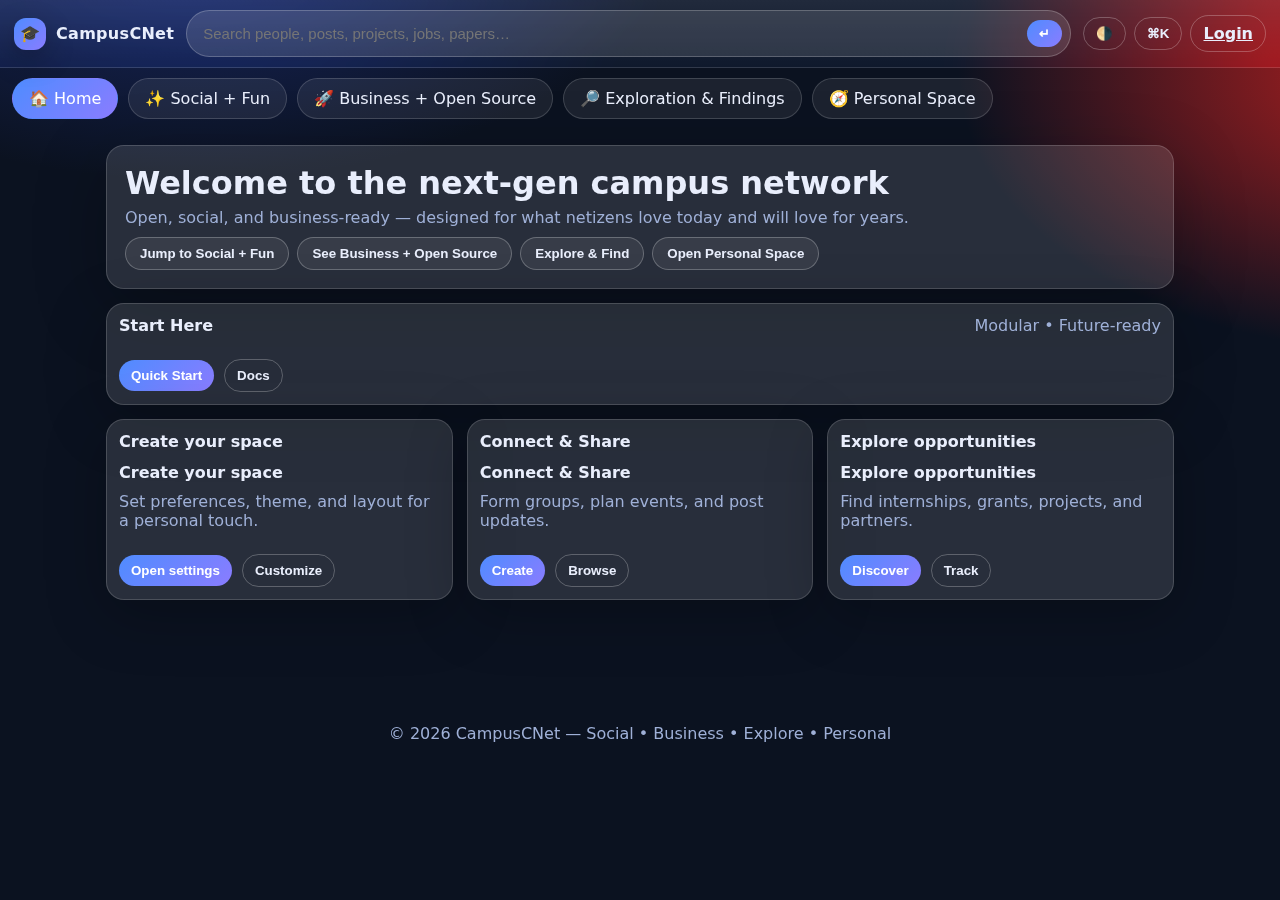
<file: index.html>
<!DOCTYPE html>
<html lang="en">
<head>
  <meta charset="utf-8" />
  <meta name="viewport" content="width=device-width, initial-scale=1" />
  <title>CampusCNet — Social • Business • Explore • Personal</title>
  <link rel="icon" href="data:," />
  <link rel="stylesheet" href="style.css" />
</head>
<body>
  <!-- Top Bar -->
  <header class="appbar">
    <div class="brand">
      <div class="mark" aria-hidden="true">🎓</div>
      <div class="logotype">CampusCNet</div>
    </div>

    <!-- Omnibox (Resources / Explore) -->
    <form id="omniboxForm" class="omnibox" role="search" aria-label="Global Search">
      <input id="omnibox" type="search" placeholder="Search people, posts, projects, jobs, papers…" autocomplete="off" />
      <button type="submit" aria-label="Search">↵</button>
    </form>

    <!-- Actions -->
    <div class="actions">
      <button id="themeBtn" class="pill" title="Toggle Light/Dark">🌗</button>
      <button id="cmdBtn" class="pill" title="Command Palette (Ctrl/⌘ K)">⌘K</button>
      <a id="loginBtn" class="pill" href="#">Login</a>
    </div>
  </header>

  <!-- Tabs (no hamburger; scrollable pills) -->
  <nav class="tabs" aria-label="Primary">
    <ul>
      <li><a href="#" class="tab active" data-zone="home">🏠 Home</a></li>
      <li><a href="#" class="tab" data-zone="socialFun">✨ Social + Fun</a></li>
      <li><a href="#" class="tab" data-zone="businessOpen">🚀 Business + Open Source</a></li>
      <li><a href="#" class="tab" data-zone="explore">🔎 Exploration & Findings</a></li>
      <li><a href="#" class="tab" data-zone="personal">🧭 Personal Space</a></li>
    </ul>
  </nav>

  <!-- Main Shell -->
  <main class="shell">
    <section class="hero panel" id="hero">
      <h1>Welcome to the next-gen campus network</h1>
      <p>Open, social, and business-ready — designed for what netizens love today and will love for years.</p>
      <div class="chips">
        <button class="chip pill" data-jump="socialFun">Jump to Social + Fun</button>
        <button class="chip pill" data-jump="businessOpen">See Business + Open Source</button>
        <button class="chip pill" data-jump="explore">Explore & Find</button>
        <button class="chip pill" data-jump="personal">Open Personal Space</button>
      </div>
    </section>

    <!-- Dynamic content goes here -->
    <section id="content" class="grid" aria-live="polite"></section>
  </main>

  <!-- Command Palette -->
  <div id="cmdPalette" class="cmdk hidden" role="dialog" aria-modal="true" aria-label="Command Palette">
    <div class="cmdk-box">
      <input type="text" id="cmdInput" placeholder="Type a command or search…" />
      <ul id="cmdResults"></ul>
      <div class="cmdk-hint">Enter to select • Esc to close</div>
    </div>
  </div>

  <footer class="foot">
    <p>© <span id="year"></span> CampusCNet — Social • Business • Explore • Personal</p>
  </footer>

  <script src="script.js"></script>

  
</body>
</html>
</file>
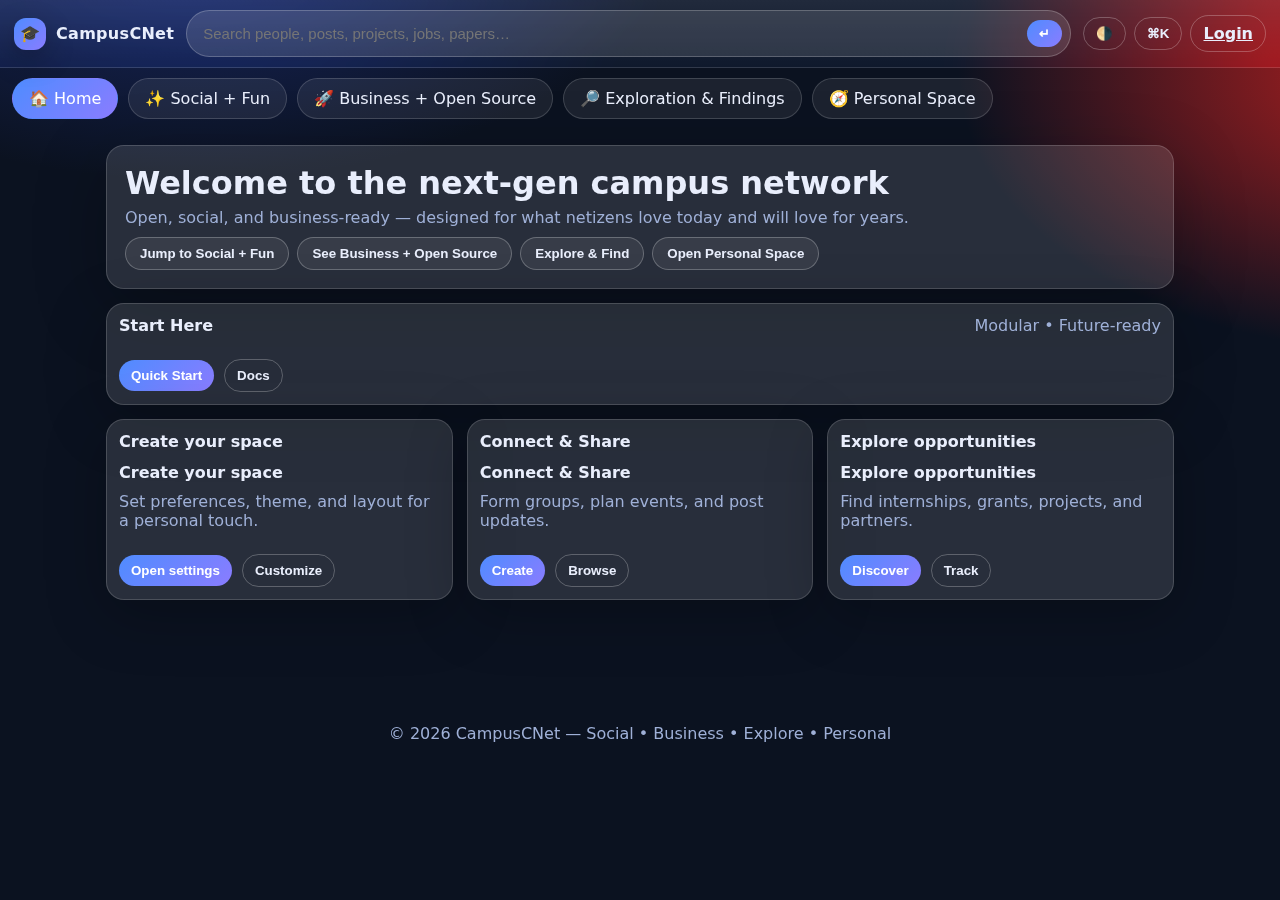
<file: Connect2.html>
<!DOCTYPE html>
<html lang="en">
<head>
  <meta charset="utf-8" />
  <meta name="viewport" content="width=device-width, initial-scale=1" />
  <title>CampusCNet — Social • Business • Explore • Personal</title>
  <link rel="icon" href="data:," />
  <link rel="stylesheet" href="style.css" />
</head>
<body>
  <!-- Top Bar -->
  <header class="appbar">
    <div class="brand">
      <div class="mark" aria-hidden="true">🎓</div>
      <div class="logotype">CampusCNet</div>
    </div>

    <!-- Omnibox (Resources / Explore) -->
    <form id="omniboxForm" class="omnibox" role="search" aria-label="Global Search">
      <input id="omnibox" type="search" placeholder="Search people, posts, projects, jobs, papers…" autocomplete="off" />
      <button type="submit" aria-label="Search">↵</button>
    </form>

    <!-- Actions -->
    <div class="actions">
      <button id="themeBtn" class="pill" title="Toggle Light/Dark">🌗</button>
      <button id="cmdBtn" class="pill" title="Command Palette (Ctrl/⌘ K)">⌘K</button>
      <a id="loginBtn" class="pill" href="#">Login</a>
    </div>
  </header>

  <!-- Tabs (no hamburger; scrollable pills) -->
  <nav class="tabs" aria-label="Primary">
    <ul>
      <li><a href="#" class="tab active" data-zone="home">🏠 Home</a></li>
      <li><a href="#" class="tab" data-zone="socialFun">✨ Social + Fun</a></li>
      <li><a href="#" class="tab" data-zone="businessOpen">🚀 Business + Open Source</a></li>
      <li><a href="#" class="tab" data-zone="explore">🔎 Exploration & Findings</a></li>
      <li><a href="#" class="tab" data-zone="personal">🧭 Personal Space</a></li>
    </ul>
  </nav>

  <!-- Main Shell -->
  <main class="shell">
    <section class="hero panel" id="hero">
      <h1>Welcome to the next-gen campus network</h1>
      <p>Open, social, and business-ready — designed for what netizens love today and will love for years.</p>
      <div class="chips">
        <button class="chip pill" data-jump="socialFun">Jump to Social + Fun</button>
        <button class="chip pill" data-jump="businessOpen">See Business + Open Source</button>
        <button class="chip pill" data-jump="explore">Explore & Find</button>
        <button class="chip pill" data-jump="personal">Open Personal Space</button>
      </div>
    </section>

    <!-- Dynamic content goes here -->
    <section id="content" class="grid" aria-live="polite"></section>
  </main>

  <!-- Command Palette -->
  <div id="cmdPalette" class="cmdk hidden" role="dialog" aria-modal="true" aria-label="Command Palette">
    <div class="cmdk-box">
      <input type="text" id="cmdInput" placeholder="Type a command or search…" />
      <ul id="cmdResults"></ul>
      <div class="cmdk-hint">Enter to select • Esc to close</div>
    </div>
  </div>

  <footer class="foot">
    <p>© <span id="year"></span> CampusCNet — Social • Business • Explore • Personal</p>
  </footer>

  <script src="script.js"></script>

  
</body>
</html>
</file>
<file: style.css>
/* ===== Theme Tokens ===== */
:root{
  --bg: #0b1220;
  --surface: rgba(255,255,255,0.06);
  --glass: rgba(255,255,255,0.12);
  --text: #e9eefc;
  --muted:#9fb0d7;
  --brand:#4f8cff;
  --brand2:#8a7cff;
  --ring: rgba(79,140,255,0.35);
}
:root.light{
  --bg:#f7f9ff;
  --surface: rgba(0,0,0,0.04);
  --glass: rgba(255,255,255,0.9);
  --text:#0b1220;
  --muted:#51618e;
  --brand:#1e66ff;
  --brand2:#6a5cff;
  --ring: rgba(30,102,255,0.25);
}

*{box-sizing:border-box}
html,body{height:100%}
body{
  margin:0;
  font-family: ui-sans-serif, system-ui, -apple-system, "Segoe UI", Roboto, Inter, Arial;
  color:var(--text);
  background:
    radial-gradient(1100px 600px at 15% -10%, #1a2a6c 0%, transparent 45%),
    radial-gradient(900px 560px at 110% 8%, #b21f1f 0%, transparent 50%),
    linear-gradient(0deg, var(--bg), var(--bg));
  background-attachment: fixed;
  transition: background .4s ease, color .4s ease;
}

/* ===== App Bar ===== */
.appbar{
  position: sticky; top:0; z-index:20;
  display:grid; grid-template-columns:auto 1fr auto; align-items:center; gap:12px;
  padding:10px 14px;
  background: linear-gradient(180deg, rgba(255,255,255,.10), rgba(255,255,255,.03));
  border-bottom: 1px solid rgba(255,255,255,0.08);
  backdrop-filter: saturate(140%) blur(14px);
}
.brand{display:flex; align-items:center; gap:10px}
.mark{width:32px; height:32px; display:grid; place-items:center; border-radius:12px; background:linear-gradient(135deg,var(--brand),var(--brand2)); box-shadow:0 10px 28px rgba(0,0,0,.25)}
.logotype{font-weight:800; letter-spacing:.3px}

/* ===== Omnibox ===== */
.omnibox{
  display:flex; align-items:center; gap:8px;
  background: var(--glass); border:1px solid rgba(255,255,255,0.22);
  padding:8px; border-radius:9999px;
}
.omnibox input{
  flex:1; background:transparent; border:none; color:var(--text);
  padding:6px 8px; outline:none; font-size:15px;
}
.omnibox button{
  background:linear-gradient(135deg,var(--brand),var(--brand2));
  border:none; color:#fff; padding:6px 12px; border-radius:9999px; cursor:pointer; font-weight:700;
}

/* ===== Actions ===== */
.actions{display:flex; align-items:center; gap:8px}
.pill{
  background:transparent; border:1px solid rgba(255,255,255,0.25);
  color:var(--text); padding:8px 12px; border-radius:9999px; cursor:pointer; font-weight:700;
}
.pill:hover{background:rgba(255,255,255,0.09)}

/* ===== Tabs ===== */
.tabs{padding:10px 12px; overflow:auto}
.tabs ul{list-style:none; display:flex; gap:10px; padding:0; margin:0}
.tab{
  display:inline-block; padding:10px 16px; border-radius:9999px; text-decoration:none; color:var(--text);
  background:rgba(255,255,255,0.07); border:1px solid rgba(255,255,255,0.16); transition: all .2s ease;
}
.tab:hover{transform:translateY(-1px); background:rgba(255,255,255,0.12)}
.tab.active{background:linear-gradient(135deg,var(--brand),var(--brand2)); color:#fff; border-color:transparent}

/* ===== Shell / Panels ===== */
.shell{max-width:1100px; margin:0 auto; padding:10px 16px 80px}
.panel{
  background:var(--glass); border:1px solid rgba(255,255,255,0.16); border-radius:18px; padding:18px;
  box-shadow:0 20px 70px rgba(0,0,0,0.25);
}
.hero{margin-top:6px}
.hero h1{margin:0 0 6px}
.hero p{margin:0 0 10px; color:var(--muted)}
.chips{display:flex; gap:8px; flex-wrap:wrap}
.chip{border:1px solid rgba(255,255,255,0.25); background:rgba(255,255,255,0.07); color:var(--text); padding:8px 14px; border-radius:9999px; font-weight:700}
.chip:hover{background:rgba(255,255,255,0.12)}

/* ===== Grid / Cards ===== */
.grid{display:grid; grid-template-columns: repeat(12, 1fr); gap:14px; margin-top:14px; opacity:0; transition:opacity .35s ease}
.card{
  grid-column: span 4;
  background:var(--glass); border:1px solid rgba(255,255,255,0.16); border-radius:18px; overflow:hidden;
  box-shadow:0 14px 60px rgba(0,0,0,0.25); transition: transform .2s ease, box-shadow .2s ease;
}
.card:hover{transform:translateY(-2px); box-shadow:0 18px 80px rgba(0,0,0,0.35)}
.card .meta{display:flex; align-items:center; gap:8px; padding:12px}
.card .title{padding:0 12px 10px; font-weight:800}
.card .body{padding:0 12px 12px; color:var(--muted)}
.row{display:flex; align-items:center; gap:10px; padding:12px}
.btn{border:1px solid rgba(255,255,255,0.25); background:transparent; color:var(--text); padding:8px 12px; border-radius:9999px; cursor:pointer; font-weight:700}
.btn.primary{background:linear-gradient(135deg,var(--brand),var(--brand2)); border:none; color:#fff}

@media (max-width: 980px){ .card{grid-column: span 6} }
@media (max-width: 640px){
  .omnibox{display:none} /* small screens: use command palette */
  .card{grid-column: span 12}
}

/* ===== Command Palette ===== */
.cmdk{position:fixed; inset:0; background:rgba(5,10,20,.60); display:grid; place-items:start center; padding-top:10vh}
.cmdk.hidden{display:none}
.cmdk-box{width:min(720px,92vw); background:var(--glass); border:1px solid rgba(255,255,255,0.25); border-radius:18px; padding:10px; box-shadow:0 40px 120px rgba(0,0,0,.45)}
#cmdInput{width:100%; padding:12px 14px; border-radius:9999px; border:1px solid rgba(255,255,255,0.25); background:rgba(255,255,255,0.06); color:var(--text); outline:none}
#cmdResults{list-style:none; margin:8px 0 0; padding:0; max-height:50vh; overflow:auto}
#cmdResults li{padding:10px 12px; border-radius:12px}
#cmdResults li[aria-selected="true"]{background:rgba(255,255,255,0.12); outline:2px solid rgba(255,255,255,0.18)}
.cmdk-hint{color:var(--muted); font-size:12px; padding:8px 2px; text-align:right}

/* ===== Footer ===== */
.foot{padding:28px 16px; text-align:center; color:var(--muted)}
.hidden{display:none}
</file>
